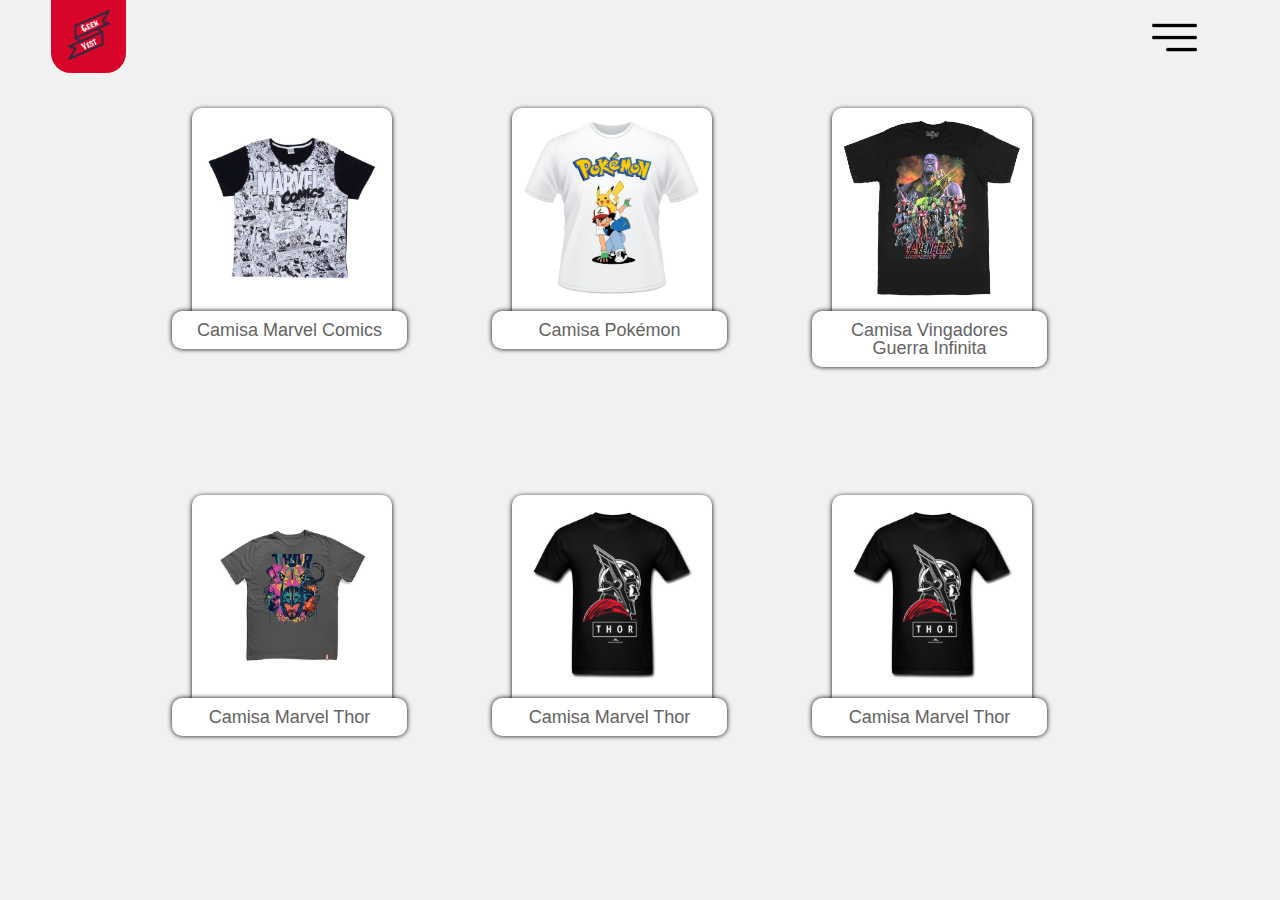
<file: 1 - Pag/Home/index.html>
<!DOCTYPE html>
<html lang="pt-BR">
  <head>
    <meta charset="UTF-8">
    <meta name="viewport" content="width=device-width, initial-scale=1.0">
    <meta http-equiv="X-UA-Compatible" content="ie=edge">
    <link rel="stylesheet" href="https://stackpath.bootstrapcdn.com/bootstrap/4.3.1/css/bootstrap.min.css" integrity="sha384-ggOyR0iXCbMQv3Xipma34MD+dH/1fQ784/j6cY/iJTQUOhcWr7x9JvoRxT2MZw1T" crossorigin="anonymous">
    <link rel="stylesheet" href="/2 - CSS/Padrão/reset.css">
    <link rel="stylesheet" href="/2 - CSS/Padrão/header.css"> 
    <link rel="stylesheet" href="/2 - CSS/Home/index.css">           
    <title>Geek Vest : Loja que toda cultura pop gosta</title>
  </head>
  <body>

    <header>
      <div class="divLogo">
        <div class="logoHeader"> <a> <img src="/Arquivos/images/logo.png" id="logo" alt="GeekVest"> </a> </div>
      </div>
      
      <div class="menuTopheader">
          <label for="check-menu"> <img id="btnMenu" src="/Arquivos/images/menu.png" id="check-menu"> </label>
          <input type="checkbox" id="check-menu">
          <div class="divMenu" id="divMenu">
              <ul>
                  <li> <a href="/1 - Pag/Menu/Camisa/index.html">Camisa</a> </li>
                  <li> <a href="#">Caneca</a> </li>
                  <li> <a href="/1 - Pag/Menu/Mochila/index.html">Mochila</a> </li>
                  <li> <a href="#">Chaveiro</a> </li>
                </ul>
          </div>       
      </div>  
    </header> 
    
    <!--------- 01 --------->

    <div class="divProdutos" id="divProdutos01">
      <figure id="produto">
        <a href="/1 - Pag/Menu/Camisa/Masculino/marvel.html">
          <img src="/Arquivos/images/produtos/camisa/1.jpg" alt="Camisa Marvel Comics">        
        </a>        

      </figure>
      <div class="nomeProduto" id="nomeProduto01">
        <h3>Camisa Marvel Comics</h3>
      </div>   
    </div>    

    <!--------- 02 --------->

    <div class="divProdutos" id="divProdutos02">
        <figure id="produto">
          <a href="#2">
            <img src="/Arquivos/images/produtos/camisa/2.jpg" alt="Camisa Pokémon">        
          </a>        
    
        </figure>
        <div class="nomeProduto" id="nomeProduto02">
          <h3>Camisa Pokémon</h3>
        </div>
    </div>    

    <!--------- 03 --------->

    <div class="divProdutos" id="divProdutos03">
      <figure id="produto">
        <a href="#3">
          <img width="200" src="/Arquivos/images/produtos/camisa/3.jpg" alt="Camisa Avengers:Endgame">        
        </a>        
      
      </figure>
      <div class="nomeProduto" id="nomeProduto03">
      <h3>Camisa Vingadores  Guerra Infinita </h3>
    </div>
    </div>
    
    <!--------- 04 --------->

    <div class="divProdutos" id="divProdutos04">
      <figure id="produto">
        <a href="#4">
          <img src="/Arquivos/images/produtos/camisa/4.jpg" alt="Camisa Thor:Ragnarok">        
        </a>       
      </figure>
      <div class="nomeProduto" id="nomeProduto04">
        <h3>Camisa Marvel Thor</h3>
      </div>
    </div>

    <!--------- 05 --------->

    <div class="divProdutos" id="divProdutos05">
        <figure id="produto">
          <a href="#5">
            <img src="/Arquivos/images/produtos/camisa/5.jpg" alt="Camisa Thor">        
          </a>       
        </figure>
        <div class="nomeProduto" id="nomeProduto05">
          <h3>Camisa Marvel Thor</h3>
        </div>  
    </div>

    <!--------- 06 --------->
    <div class="divProdutos" id="divProdutos06">
      <figure id="produto">
        <a href="#5">
          <img src="/Arquivos/images/produtos/camisa/5.jpg" alt="Camisa Thor">        
        </a>       
      </figure>
      <div class="nomeProduto" id="nomeProduto05">
        <h3>Camisa Marvel Thor</h3>
      </div>  
    </div>

    <!--
    <div class="nav-pag">
      <ol>
        <li> <a>Proximo</a></li>
      </ol>
    </div>
    -->
  </body>
</html>
</file>
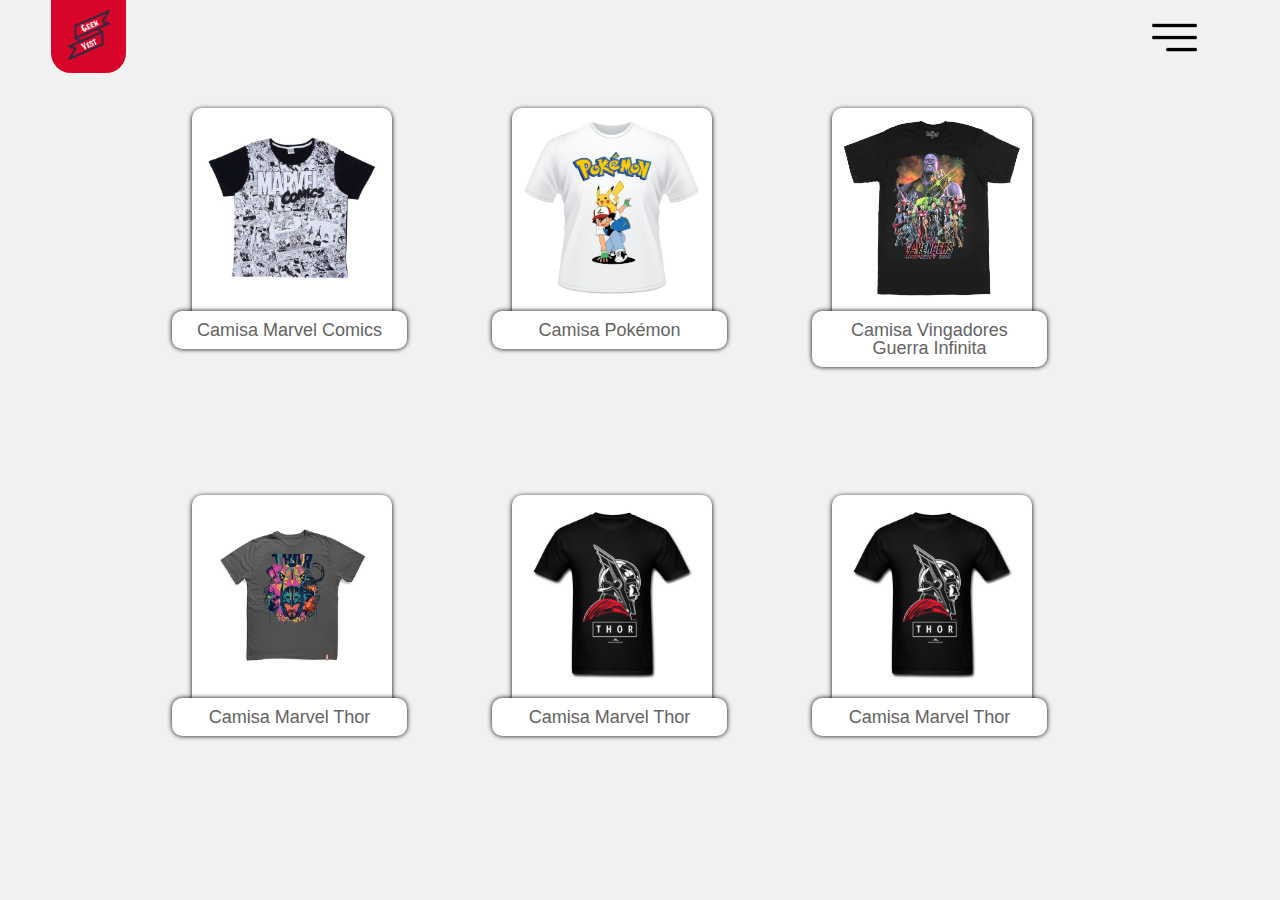
<file: 1 - Pag/Menu/Camisa/index.html>
<!DOCTYPE html>
<html lang="pt-BR">
  <head>
    <meta charset="UTF-8">
    <meta name="viewport" content="width=device-width, initial-scale=1.0">
    <meta http-equiv="X-UA-Compatible" content="ie=edge">
    <link rel="stylesheet" href="https://stackpath.bootstrapcdn.com/bootstrap/4.3.1/css/bootstrap.min.css" integrity="sha384-ggOyR0iXCbMQv3Xipma34MD+dH/1fQ784/j6cY/iJTQUOhcWr7x9JvoRxT2MZw1T" crossorigin="anonymous">
    <link rel="stylesheet" href="/2 - CSS/Padrão/reset.css">
    <link rel="stylesheet" href="/2 - CSS/Padrão/header.css"> 
    <link rel="stylesheet" href="/2 - CSS/Home/index.css">           
    <title>Geek Vest : Loja que toda cultura pop gosta</title>
  </head>
  <body>

    <header>
      <div class="divLogo">
        <div class="logoHeader"> <a href="/1 - Pag/Home/index.html"> <img src="/Arquivos/images/logo.png" id="logo" alt="GeekVest"> </a> </div>
      </div>
      <div class="menuTopheader">
          <label for="check-menu"> <img id="btnMenu" src="/Arquivos/images/menu.png" id="check-menu"> </label>
          <input type="checkbox" id="check-menu">
          <div class="divMenu" id="divMenu">
              <ul>
                  <li> <a href="#">Masculina</a> </li>
                  <li> <a href="/1 - Pag/Menu/Camisa/Feminino/marvel.html">Feminina</a> </li>
                  <li> <a href="#">Menino</a> </li>
                  <li> <a href="#">Menina</a> </li>                  
              </ul>
          </div>       
      </div>  
    </header> 
    
    <!--------- 01 --------->

    <div class="divProdutos" id="divProdutos01">
        <figure id="produto">
          <a href="/1 - Pag/Menu/Camisa/Masculino/marvel.html">
            <img src="/Arquivos/images/produtos/camisa/1.jpg" alt="Camisa Marvel Comics">        
          </a>        
  
        </figure>
        <div class="nomeProduto" id="nomeProduto01">
          <h3>Camisa Marvel Comics</h3>
        </div>   
      </div>    
  
      <!--------- 02 --------->
  
      <div class="divProdutos" id="divProdutos02">
          <figure id="produto">
            <a href="#2">
              <img src="/Arquivos/images/produtos/camisa/2.jpg" alt="Camisa Pokémon">        
            </a>        
      
          </figure>
          <div class="nomeProduto" id="nomeProduto02">
            <h3>Camisa Pokémon</h3>
          </div>
      </div>    
  
      <!--------- 03 --------->
  
      <div class="divProdutos" id="divProdutos03">
        <figure id="produto">
          <a href="#3">
            <img width="200" src="/Arquivos/images/produtos/camisa/3.jpg" alt="Camisa Avengers:Endgame">        
          </a>        
        
        </figure>
        <div class="nomeProduto" id="nomeProduto03">
        <h3>Camisa Vingadores  Guerra Infinita </h3>
      </div>
      </div>
      
      <!--------- 04 --------->
  
      <div class="divProdutos" id="divProdutos04">
        <figure id="produto">
          <a href="#4">
            <img src="/Arquivos/images/produtos/camisa/4.jpg" alt="Camisa Thor:Ragnarok">        
          </a>       
        </figure>
        <div class="nomeProduto" id="nomeProduto04">
          <h3>Camisa Marvel Thor</h3>
        </div>
      </div>
  
      <!--------- 05 --------->
  
      <div class="divProdutos" id="divProdutos05">
          <figure id="produto">
            <a href="#5">
              <img src="/Arquivos/images/produtos/camisa/5.jpg" alt="Camisa Thor">        
            </a>       
          </figure>
          <div class="nomeProduto" id="nomeProduto05">
            <h3>Camisa Marvel Thor</h3>
          </div>  
      </div>
  
      <!--------- 06 --------->
      <div class="divProdutos" id="divProdutos06">
        <figure id="produto">
          <a href="#5">
            <img src="/Arquivos/images/produtos/camisa/5.jpg" alt="Camisa Thor">        
          </a>       
        </figure>
        <div class="nomeProduto" id="nomeProduto05">
          <h3>Camisa Marvel Thor</h3>
        </div>  
      </div>
      
    <!--
    <div class="nav-pag">
      <ol>        
        <li> <a>Proximo</a></li>
      </ol>

    </div>
    -->
    
  </body>
</html>
</file>
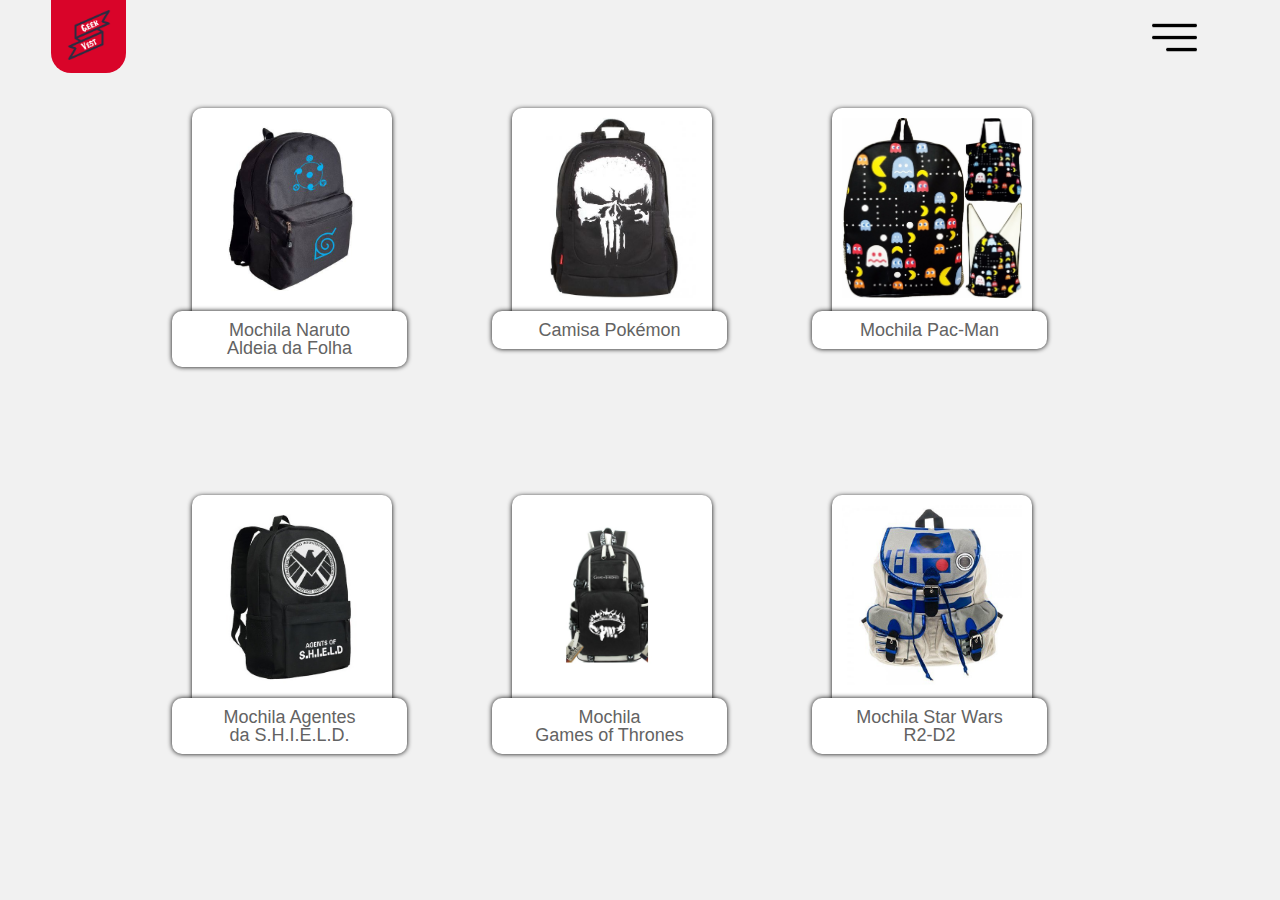
<file: 1 - Pag/Menu/Mochila/index.html>
<!DOCTYPE html>
<html lang="pt-BR">
  <head>
    <meta charset="UTF-8">
    <meta name="viewport" content="width=device-width, initial-scale=1.0">
    <meta http-equiv="X-UA-Compatible" content="ie=edge">
    <link rel="stylesheet" href="https://stackpath.bootstrapcdn.com/bootstrap/4.3.1/css/bootstrap.min.css" integrity="sha384-ggOyR0iXCbMQv3Xipma34MD+dH/1fQ784/j6cY/iJTQUOhcWr7x9JvoRxT2MZw1T" crossorigin="anonymous">
    <link rel="stylesheet" href="/2 - CSS/Padrão/reset.css">
    <link rel="stylesheet" href="/2 - CSS/Padrão/header.css"> 
    <link rel="stylesheet" href="/2 - CSS/Home/index.css">           
    <title>Geek Vest : Loja que toda cultura pop gosta</title>
  </head>
  <body>

    <header>
      <div class="divLogo">
        <div class="logoHeader"> <a href="/1 - Pag/Home/index.html"> <img src="/Arquivos/images/logo.png" id="logo" alt="GeekVest"> </a> </div>
      </div>
      <div class="menuTopheader">
          <label for="check-menu"> <img id="btnMenu" src="/Arquivos/images/menu.png" id="check-menu"> </label>
          <input type="checkbox" id="check-menu">
          <div class="divMenu" id="divMenu">
              <ul>
                  <li> <a href="#">Maculina</a> </li>
                  <li> <a href="#">Feminina</a> </li>
                  <li> <a href="#">Menino</a> </li>
                  <li> <a href="#">Menina</a> </li>          
              </ul>
          </div>       
      </div>  
    </header> 
    
    <!--------- 01 --------->

    <div class="divProdutos" id="divProdutos01">
        <figure id="produto">
          <a href="#">
            <img src="/Arquivos/images/produtos/mochila/1.jpg" alt="Camisa Marvel Comics">        
          </a>        
  
        </figure>
        <div class="nomeProduto" id="nomeProduto01">
          <h3>Mochila Naruto <br> Aldeia da Folha</h3>
        </div>   
      </div>    
  
      <!--------- 02 --------->
  
      <div class="divProdutos" id="divProdutos02">
          <figure id="produto">
            <a href="#2">
              <img src="/Arquivos/images/produtos/mochila/2.jpg" alt="Camisa Pokémon">        
            </a>        
      
          </figure>
          <div class="nomeProduto" id="nomeProduto02">
            <h3>Camisa Pokémon</h3>
          </div>
      </div>    
  
      <!--------- 03 --------->
  
      <div class="divProdutos" id="divProdutos03">
        <figure id="produto">
          <a href="#3">
            <img width="200" src="/Arquivos/images/produtos/mochila/3.jpg" alt="Camisa Avengers:Endgame">        
          </a>        
        
        </figure>
        <div class="nomeProduto" id="nomeProduto03">
        <h3>Mochila Pac-Man</h3>
      </div>
      </div>
      
      <!--------- 04 --------->
  
      <div class="divProdutos" id="divProdutos04">
        <figure id="produto">
          <a href="#4">
            <img src="/Arquivos/images/produtos/mochila/4.jpg" alt="Camisa Thor:Ragnarok">        
          </a>       
        </figure>
        <div class="nomeProduto" id="nomeProduto04">
          <h3>Mochila Agentes <br>da S.H.I.E.L.D.</h3>
        </div>
      </div>
  
      <!--------- 05 --------->
  
      <div class="divProdutos" id="divProdutos05">
          <figure id="produto">
            <a href="#5">
              <img src="/Arquivos/images/produtos/mochila/5.jpg" alt="Camisa Thor">        
            </a>       
          </figure>
          <div class="nomeProduto" id="nomeProduto05">
            <h3>Mochila <br> Games of Thrones</h3>
          </div>  
      </div>
  
      <!--------- 06 --------->
      <div class="divProdutos" id="divProdutos06">
        <figure id="produto">
          <a href="#5">
            <img src="/Arquivos/images/produtos/mochila/6.jpg" alt="Camisa Thor">        
          </a>       
        </figure>
        <div class="nomeProduto" id="nomeProduto05">
          <h3>Mochila Star Wars <br> R2-D2</h3>
        </div>  
      </div>
    <!--
    <div class="nav-pag">
      <ol>
        <li> <a>Voltar</a></li>
        <li> <a>Proximo</a></li>
      </ol>

    </div>-->
    
  </body>
</html>
</file>
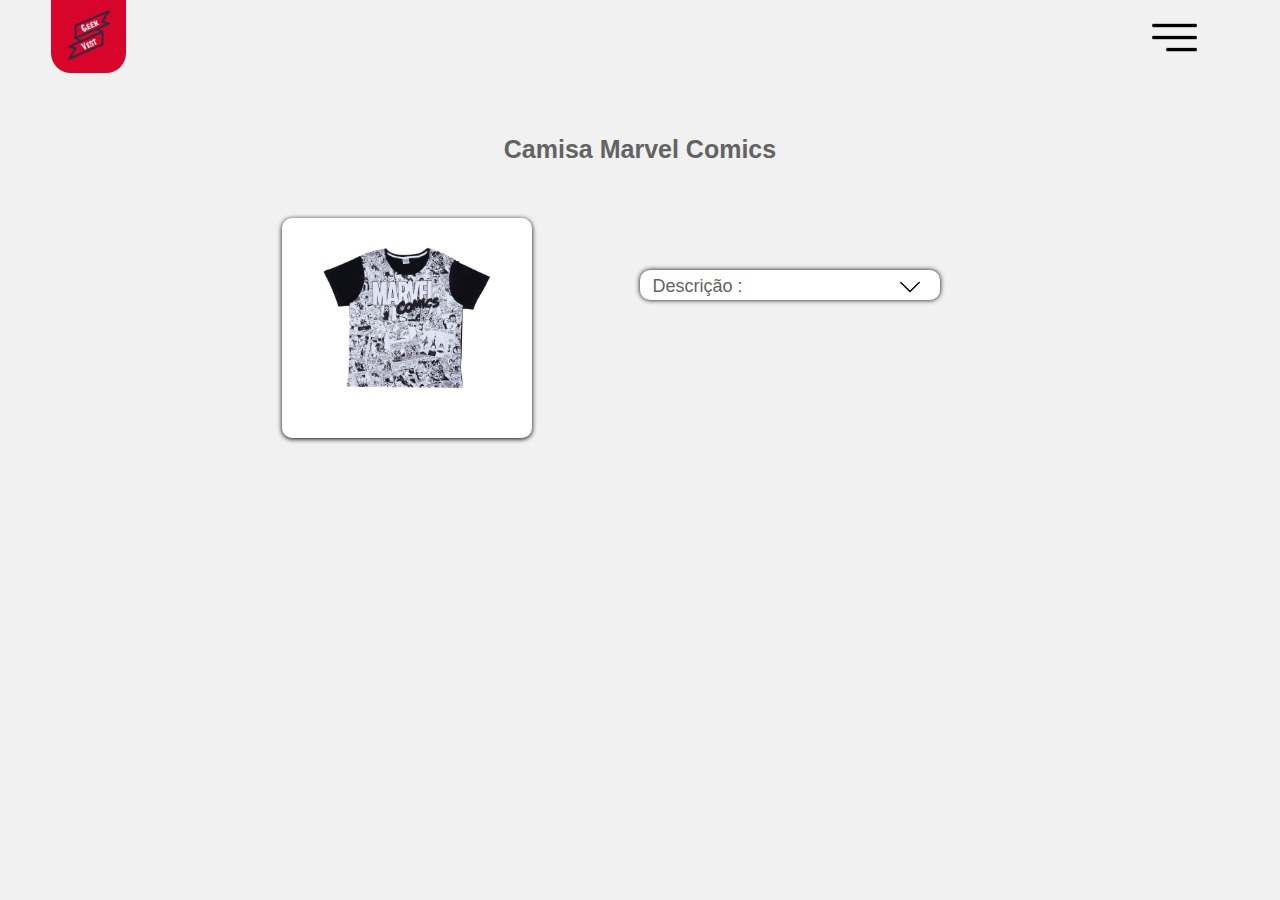
<file: 1 - Pag/Menu/Camisa/Masculino/marvel.html>
<!DOCTYPE html>
<html lang="pt-BR">
  <head>
    <meta charset="UTF-8">
    <meta name="viewport" content="width=device-width, initial-scale=1.0">
    <meta http-equiv="X-UA-Compatible" content="ie=edge">
    <link rel="stylesheet" href="https://stackpath.bootstrapcdn.com/bootstrap/4.3.1/css/bootstrap.min.css" integrity="sha384-ggOyR0iXCbMQv3Xipma34MD+dH/1fQ784/j6cY/iJTQUOhcWr7x9JvoRxT2MZw1T" crossorigin="anonymous">    
    <link rel="stylesheet" href="/2 - CSS/Padrão/reset.css">
    <link rel="stylesheet" href="/2 - CSS/Padrão/header.css">
    <link rel="stylesheet" href="/2 - CSS/Menu/Camisa/index.css">
    <link rel="stylesheet" href="/2 - CSS/Menu/Camisa/info.css">
      
    <title>Geek Vest : Loja que toda cultura pop gosta</title>
  </head>
  <body>

    <header>
      <div class="divLogo">
        <div class="logoHeader"> <a href="/1 - Pag/Home/index.html"> <img src="/Arquivos/images/logo.png" id="logo" alt="GeekVest"> </a> </div>
      </div>
      <div class="menuTopheader">
          <label for="check-menu"> <img id="btnMenu" src="/Arquivos/images/menu.png" id="check-menu"> </label>
          <input type="checkbox" id="check-menu">
          <div class="divMenu" id="divMenu">
              <ul>
                  <li> <a href="/1 - Pag/Home/index.html">Inicio</a> </li>
                  <li> <a href="/1 - Pag/Menu/Camisa/index.html">Camisa</a> </li>
                  <li> <a href="#">Caneca</a> </li>                  
                  <li> <a href="#">Bolsa</a> </li>
                  <li> <a href="#">Chaveiro</a> </li>
                </ul>
          </div>       
      </div>  
    </header> 
    
    <div class="divNomeItem">
      <h2>Camisa Marvel Comics</h2>
    </div>

    <div class="divBody">
      <div class="divProdutos">
        <figure id="produto">
          <img src="/Arquivos/images/produtos/camisa/1.jpg" alt="Camisa Marvel Comics">       
        </figure>        
      </div>     
    </div>   

    <div class="divDescricao">
      <label for="toggle-1"> <p> Descrição : <img id="down-arrow" src="/Arquivos/images/down-arrow.svg"></p> </label>
      <input type="checkbox" id="toggle-1">
      <div class="divInfo" id="divInfo">
        <p> <table class="tabela">
          <tr>
            <th>Tamanho</th>
            <th>Cor</th>
            <th>Tecido</th>
          </tr>
          <tr>
            <td>P</td>
            <td>Preto</td>
            <td rowspan="2"> </td>
          </tr>
          <tr>
            <td>M</td>
            <td>Branco</td>           
          </tr>
          <tr>
            <td>G</td>
            <td>//</td>
            <td>100% Algodão</td>
          </tr>
          <tr>
            <td>GG</td>
            <td>//</td>
            <td rowspan="2"></td>
          </tr>
          <tr>
            <td>XGG</td>
            <td>//</td>
          </tr>
        </table></p>
      </div>        
    </div>    
  </body>
</html>
</file>
<file: 2 - CSS/Padrão/header.css>
body { 
    font-family: Arial, Helvetica, sans-serif;
    font-size: 18px;
    height: 0%;
    background: #F1F1F1;
    text-decoration: blue;
    text-align: center;  
  }
  
  header{
    height: 150px;
  }
  
  header ul{
    margin: 8px auto;
    display: inline-flex;
    list-style-type: none;
  }
  
  .menuTopheader label img{  
    position: relative;
    bottom: 90px;
    left: 35%;
    height: 75px;
    width: 65px;
  }
  
  #check-menu{
    display: none;
  }
  
  .menuTopheader label{
    position: relative;
    left: 30%;
  }
  
  #check-menu:checked ~ .divMenu{
    display: block;
  }
  
  .divMenu ul {
    text-align: left;
  }
  
  .divMenu ul li a{
    font-size: 18px;
    color: black;
    margin: 0 5px; 
  }
  
  .divMenu ul li{
    text-shadow: #40404059;
    margin: 10px auto;
    
  }
  
  .divMenu{
    display:none;
    position: relative;
    margin: auto;
    bottom: 95px;  
    text-decoration: none;
    box-shadow: 0 5px 6px #40404059;
    border-radius: 0 0 20px 20px;
  }
  
  .divMenu:hover{
    display: none;
  }
  
  .logoHeader{  
    position: relative;  
    width: 75px;
    left: 4%;
    background-color: #D90429;
    border-radius: 0 0 20px 20px; 
  }
  
  #logo{
   height: 70px;;
  }
  
  .divLogo{
    height: 90px;  
  }
   

  @media screen and (min-width:375px){
  
  }
  
  
  @media screen and (min-width:700px){
  
    .divMenu{
      bottom: 130px;
    }
  
    .divMenu ul{
      position: relative;
      bottom: 20px;
    }
  }

  @media screen and (min-width:800px){
    header{
      height: 90px;
    }
  
    .menuTopheader label{
      left: 40%;
    }
  
    .divMenu{
      border-radius: unset;
      box-shadow: unset;
      bottom: 160px;
      left: 1%;
      width: 550px;
    }
  
    .divMenu ul {
      right:5%;
      bottom: auto;
    }

    .divMenu ul li { 
      margin: 10px 15px;
      background: #d90429;
      border-radius: 10px;
      height: 30px;
  
    }
  
    .divMenu ul li a {
      position: relative;
      top:2px;
      color: white;
      font-size: x-large;   
    } 
  }

  @media screen and (min-width:1000px){
     
    
  }
</file>
<file: 2 - CSS/Home/index.css>
body img{
    height: 200px;
    padding: 10px;
}

.divProdutos{
    position: relative;
    left: 23%;
    margin: 0 0 80px;    
    height: 220px;
    width: 200px;    
    background: #ffffff;
    box-shadow: 0 1px 5px black;
    border-radius: 10px;
}

.divProdutos p {
    background: #F0F0F0;
    width: 200px;
    position: relative;
    left: 10%;
    border-radius: 10px;
    box-shadow:  inset 0 0 2px black;
}

.nomeProduto{
    position: relative;
    right: 10%;
    text-align: center;
    padding: 10px;
    background-color: white;
    border-radius: 10px;
    box-shadow: 0 0 5px black;
    top: 0%;
    width: 235px;
    color: #636363;
    bottom: 51px;
}

.nav-pag{
    position: absolute;    
    left: 28%;
    top: 258%;
}

.nav-pag ol li{
       
    height: 30px;
    width: 150px;
    padding: 5px;
    margin: 0 5%;
    margin-bottom: 15%;
    border-radius: 10px;
    color: #636363;
    background-color: white;
    box-shadow: 0 0 2px black;    
}

.nav-pag ol li:hover{
    transition: 1s;
    box-shadow: 0 0 10px #636363;
}


/* SmartPhone*/

@media screen and (min-width:375px){
    .divProdutos{
        left: 25%;
    }    
}

@media screen and (min-width:400px){
    .divProdutos{
        left: 27%;
    }
    .nav-pag{
        left: 28%;
    }
}

@media screen and (min-width:500px){
    .divProdutos{
        left: 31%;
    }
    .nav-pag{
        left:34%;   
    }
}

@media screen and (min-width:600px){
    .divProdutos{
        position: absolute;
        margin: 0 0 10%;
    }

    #divProdutos01{
        left: 10%;
        top: 20%;
    }

    #divProdutos02{
        left: 55%;
        top: 20%;       
    }

    #divProdutos03{
        left: 10%;
        top: 55%;
        
    }

    #divProdutos04{
        left: 55%;
        top: 55%;
    }

    #divProdutos05{
        left:10%;
        top: 95%;
    }

    #divProdutos06{
        top: 95%;
        left: 55%;        
    }
    .nav-pag{      
        top: 130%;       
    }
}

@media screen and (min-width:700px){
    .divProdutos{
        position: absolute;
        margin: 0 0 10%;
    }

    #divProdutos01{
        left: 17%;
        top: 20%;
    }

    #divProdutos02{
        left: 57%;
        top: 20%;       
    }

    #divProdutos03{
        left: 17%;
        top: 55%;
        
    }

    #divProdutos04{
        left: 57%;
        top: 55%;
    }

    #divProdutos05{
        left:17%;
        top: 95%;
    }

    #divProdutos06{
        top: 95%;
        left: 57%;        
    }
    .nav-pag{
        top: 130%;
        left:39%;     
    }
}

@media screen and (min-width:800px){
    .divProdutos{
        position: absolute;
        margin: 0 0 10%;
    }

    #divProdutos01{
        left: 20%;
        top: 20%;
    }

    #divProdutos02{
        left: 60%;
        top: 20%;       
    }

    #divProdutos03{
        left: 20%;
        top: 55%;
        
    }

    #divProdutos04{       
        left: 60%;
        top: 55%;
    }

    #divProdutos05{
        left:20%;
        top: 95%;       
    }

    #divProdutos06{
        left: 60%;
        top: 95%;          
    }
    .nav-pag{
        left: 40%;
        top: 135%;
       
    }
}
/* PC */


@media screen and (min-width:900px){
    .divProdutos{
        position: absolute;
        margin: 0 0 10%;
    }

    #divProdutos01{
        left: 5%;
        top: 20%;
    }

    #divProdutos02{
        left: 37%;
        top: 20%;       
    }

    #divProdutos03{
        left: 69%;
        top: 20%;
        
    }

    #divProdutos04{
        left: 5%;
        top: 60%;
    }

    #divProdutos05{
        left:37%;
        top: 60%;       
    }

    #divProdutos06{
        left: 69%;
        top: 60%;          
    }
    .nav-pag{
        position: absolute;
        margin-bottom: 2%;
        top: 95%;
        left: 39%; 
    }
}

@media screen and (min-width:1000px){
    .divProdutos{
        position: absolute;
        margin: 0 0 10%;
    }

    #divProdutos01{
        left: 15%;
        top: 12%;
    }

    #divProdutos02{
        left: 40%;
        top: 12%;       
    }

    #divProdutos03{
        left: 65%;
        top: 12%;
        
    }

    #divProdutos04{
        left: 15%;
        top: 55%;
    }

    #divProdutos05{
        left:40%;
        top: 55%;       
    }

    #divProdutos06{
        left: 65%;
        top: 55%;          
    }
    .nav-pag{
        position: absolute;       
        top: 95%;
        left: 42%; 
    }
}

@media screen and (min-width:1440px){
    #divProdutos01{
        left: 13%;
    }

    #divProdutos02{
        left: 33%;
        bottom: 265px;
    }

    #divProdutos03{
        left: 53%;
        bottom: 628px;
    }

    #divProdutos04{
        left: 73%;
        top: 20%;
    }

    #divProdutos05{
        top: 65%;
        left: 13%;       
    }

    #divProdutos06{
        top: 65%;
        left: 33%;
    }
    .nav-pag{
        top: 105%;
    }
}
</file>
<file: 2 - CSS/Menu/Camisa/index.css>
body{
    font-family:Arial, sans-serif;
    
}

body p {
    font-size: 15px;
    padding: 3px;
}

body img{
    height: 200px;
    padding: 10px;
}

.divProdutos{
    position: relative;
    left: 13%;
    bottom: 50px;
    margin:  10% 2%;    
    height: 220px;
    width: 230px;
     
    background: #ffffff;
    box-shadow: 0 1px 5px black;
    border-radius: 10px;
}

.divProdutos p {
    background: #F0F0F0;
    width: 200px;
    position: relative;
    left: 10%;
    border-radius: 10px;
    box-shadow:  inset 0 0 2px black;
}
.informacoes h2{
    display: flex;
    padding: 0 50px;
}
.informacoes p {
    display: flex;
    padding: 0 50px;    
    margin: 5px;
}
.divNomeItem{
    position: relative;    
    margin:  10% auto;
    top: -19px; 
    height: 59px;    
}
.divNomeItem h2 {
    padding: 4%;
    font-size: 25px;
    color: #636363;
    font-weight: bolder;
}

.divDescricao{
    position: absolute;
    top: 65%;    
    left: 7%;
    height: 30px;
    width: 300px;
    border-radius: 10px;
    color: #636363;
    box-shadow: 0 0 5px black;
    background-color: white;
}

.divDescricao label{
    width: 300px;
    position: relative;
    right: 25%;
}

.divDescricao label p {
    font-size: 18px;   
    position: relative;
    bottom: 11px;
}

.divDescricao img{
    position: relative;
    padding: 4px;
    top:10px;
    right: 35px;
    height: 30px;
}

#toggle-1{
    display: none;
}

#toggle-1:checked ~ .divInfo{
    display:block;
}

#down-arrow {
    position: relative;
    left: 50%;
}

.divInfo{
    position: relative;
    left: 3%;
    padding: 5px;
    width: 278px;
    border-radius: 0 0 10px 10px;
    box-shadow: 0 0 5px #636363;
    display: none;
    bottom: 8px;
}


@media screen and (min-width:375px){
  
    .divProdutos{
        position: absolute;
        left: 15%;
        top: 20%;
        margin:  10% 2%;    
        height: 220px;
        width: 250px;    
        background: #ffffff;
        box-shadow: 0 1px 5px black;
        border-radius: 10px;
    }

    .divNomeItem{
        text-align: center;
        margin: 2% auto;
        top: -40px;
        height: 59px;
        
    }
    .divNomeItem h2 {
        padding: 6%;
        color: #636363;
    }
    
    .divDescricao{
        left: 10%;
        top: 59%;
    }
    .divInfo{
        width: 275px;
        left: 5%;
    }    
    
}

@media screen and (min-width:400px){
   
    .divProdutos{
        position: absolute;
        left: 17%;
        bottom: 70px;       
        margin:  10% 2%;    
        height: 220px;
        width: 250px;    
        background: #ffffff;
        box-shadow: 0 1px 5px black;
        border-radius: 10px;
    }

    .divNomeItem h2 {
        padding: 11%;
        color: #636363;
    }

    .divNomeItem{
        position: relative;       
        margin:  5% 2%;            
    }

    .divNomeItem h2 {
        padding: 5%;
        color: #636363;
    }

    .divDescricao{
        left: 12%;
    }
    .divInfo{
        width: 270px;
        left: 6%;
    } 

}

@media screen and (min-width:450px){
    .divProdutos{
        left: 21%;
    }
    .divDescricao{
        left: 17%;
    }
}

@media screen and (min-width:500px){
    .divProdutos{
        left: 23%;
    }
    .divDescricao{
        left: 20%;
    }
}

@media screen and (min-width:550px){
    .divProdutos{
        left: 25%;
    }
    .divDescricao{
        left: 23%;
        top: 60%;
    }
}

@media screen and (min-width:600px){
    .divNomeItem{
        margin: auto;
    }
    
    .divProdutos{
        left:27%;
        top: 20%;
    }
    .divDescricao{
        left: 25%;
        top: 64%;
    }
}

@media screen and (min-width:700px){
    .divProdutos{
        left: 10%;
        top: 15%;
    }

    .divDescricao{
        position: absolute;
        left: 50%;
        top: 30%;
    }
}

@media screen and (min-width:900px){
    .divNomeItem{
        margin: auto;
    }

    .divProdutos{
        top: 15%;
    }

    .divDescricao{
        top: 30%;
    }
}

@media screen and (min-width:1000px){
    
    .divNomeItem{
        margin: 2% 2%;
    }
    
    .divProdutos{
        left: 10%;
        top:10%;
    }
    
    .divDescricao{
        left: 50%;
        top: 25%;
    }
    
}

@media screen and (min-width:1050px){
    .divProdutos{
        left: 20%;
    }
}

@media screen and (min-width:1100px){
    .divProdutos{
        left: 20%;
    }

    .divDescricao{
        top: 30%;
    }
}

@media screen and (min-width:1200px){
    .divDescricao{
        top: 30%;
    }
}

@media screen and (min-width:1300px){
    .divDescricao{
        top: 35%;
    }
}
</file>
<file: 2 - CSS/Menu/Camisa/info.css>
.tabela{
    color: #636363;
    text-align: center;
    border: 2px solid #636363;
    margin:0 6px;
}
tr,th,td{
    border: 2px solid #636363;
}
</file>
